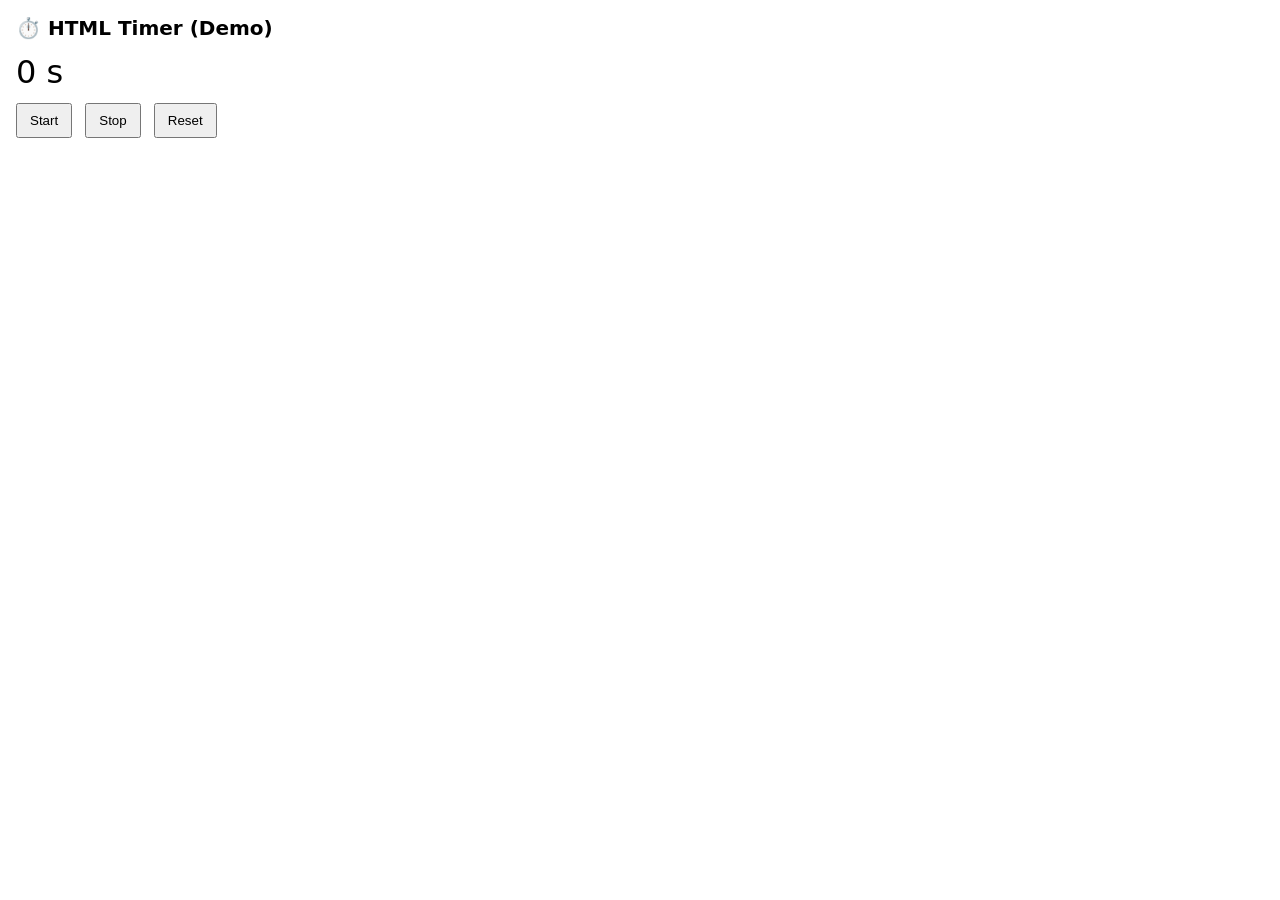
<file: scripts/scripts/html_timer/index.html>
<!DOCTYPE html>
<html lang="de">
<head>
<meta charset="UTF-8" />
<meta name="viewport" content="width=device-width, initial-scale=1.0" />
<title>HTML Timer</title>
<style>
  body { font-family: system-ui, Arial, sans-serif; margin: 16px; }
  h1 { font-size: 20px; }
  .time { font-size: 32px; margin: 12px 0; }
  button { padding: 8px 12px; margin-right: 8px; }
</style>
</head>
<body>
  <h1>⏱️ HTML Timer (Demo)</h1>
  <div class="time" id="t">0 s</div>
  <button onclick="start()">Start</button>
  <button onclick="stop()">Stop</button>
  <button onclick="reset()">Reset</button>
  <script>
    let sec = 0; let itv = null;
    function tick(){ sec++; document.getElementById('t').textContent = sec + ' s'; }
    function start(){ if(!itv) itv = setInterval(tick, 1000); }
    function stop(){ if(itv){ clearInterval(itv); itv = null; } }
    function reset(){ sec = 0; document.getElementById('t').textContent = '0 s'; }
  </script>
</body>
</html>
</file>
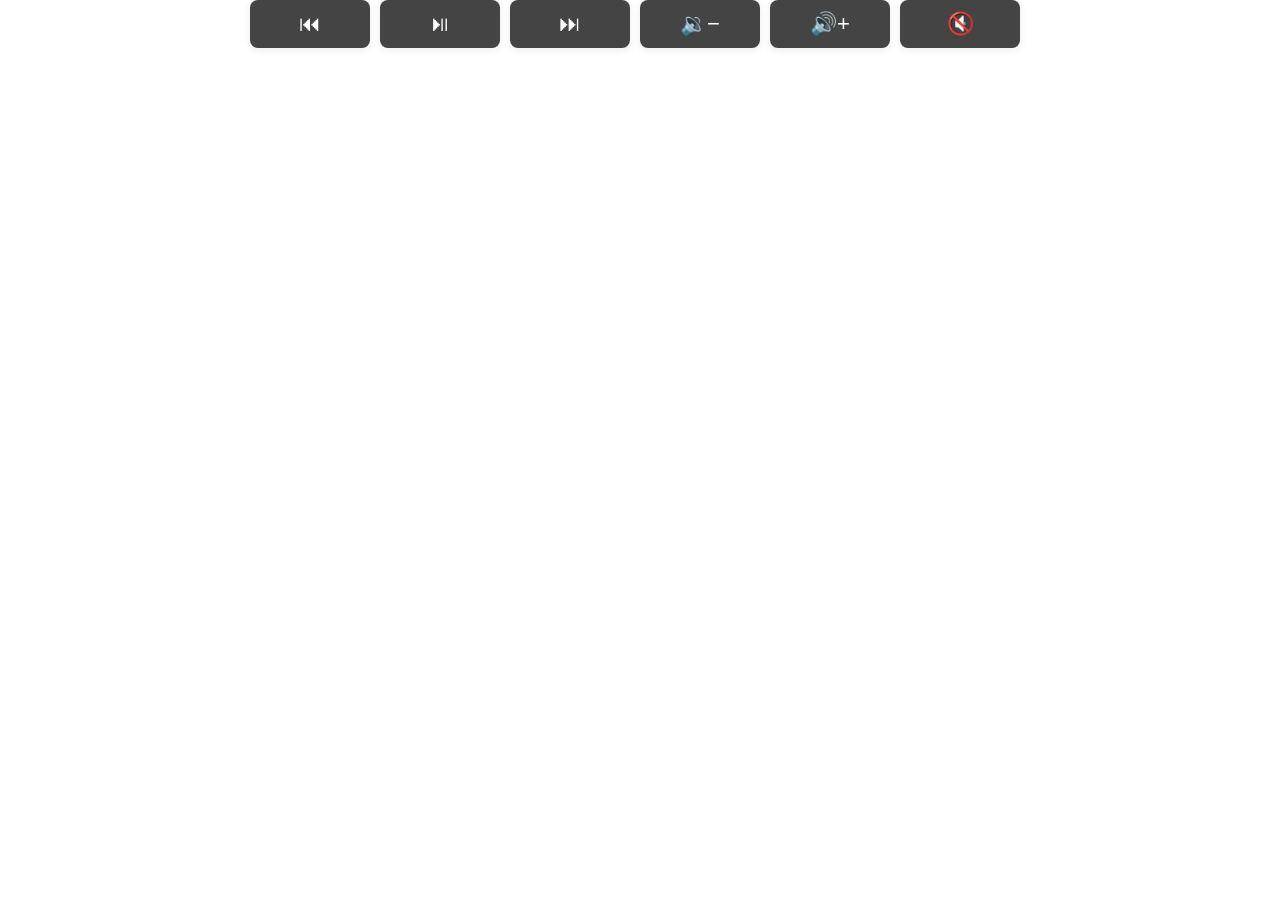
<file: scripts/[HTML] music_controls.html>
<!DOCTYPE html>
<html lang="de">
<head>
<meta charset="UTF-8" />
<meta name="viewport" content="width=device-width, initial-scale=1" />
<title>Music Toolbar</title>
<style>
  html, body {
    margin: 0;
    padding: 0;
    height: 100%;
    background: transparent;
  }
  *, *::before, *::after {
    box-sizing: border-box;
  }
  body {
    display: flex;
    justify-content: center;
    align-items: flex-start;
    height: 100vh;
    background: transparent;
  }
  .toolbar {
    display: flex;
    align-items: center;
    width: 800px;
    height: 48px;           /* Feste Höhe für die Toolbar */
    padding: 0 10px;
    gap: 10px;
    background: transparent;
  }
  .toolbar button {
    flex: 1 1 0;
    height: 100%;           /* Nimmt die volle Toolbar-Höhe */
    min-width: 44px;
    max-width: 120px;
    background: #444;
    color: white;
    border: none;
    border-radius: 8px;
    font-size: 22px;
    /* Button-Inhalte zentrieren! */
    display: flex;
    align-items: center;
    justify-content: center;
    padding: 0;             /* Kein Extra-Vertikal-Padding */
    line-height: 1;         /* Kein Einfluss der Schrift auf die Zeilenhöhe */
    margin: 0;
    transition: background .18s, color .18s, transform .13s;
    box-shadow: 0 2px 8px rgba(0,0,0,0.08);
    overflow: hidden;       /* Schneidet bei Übergröße korrekt ab */
  }
  .toolbar button:hover {
    background: #666;
  }
</style>
</head>
<body>
<div class="toolbar">
  <button title="Vorheriger" onclick="window.media?.prev()">⏮</button>
  <button title="Play/Pause" onclick="window.media?.playPause()">⏯</button>
  <button title="Nächster" onclick="window.media?.next()">⏭</button>
  <button title="Leiser" onclick="window.media?.volDown()">🔉−</button>
  <button title="Lauter" onclick="window.media?.volUp()">🔊+</button>
  <button title="Mute" onclick="window.media?.mute()">🔇</button>
</div>
<script src="qrc:///qtwebchannel/qwebchannel.js"></script>
<script>
  new QWebChannel(qt.webChannelTransport, function (ch) {
    window.media = ch.objects.media;
  });
</script>
</body>
</html>
</file>
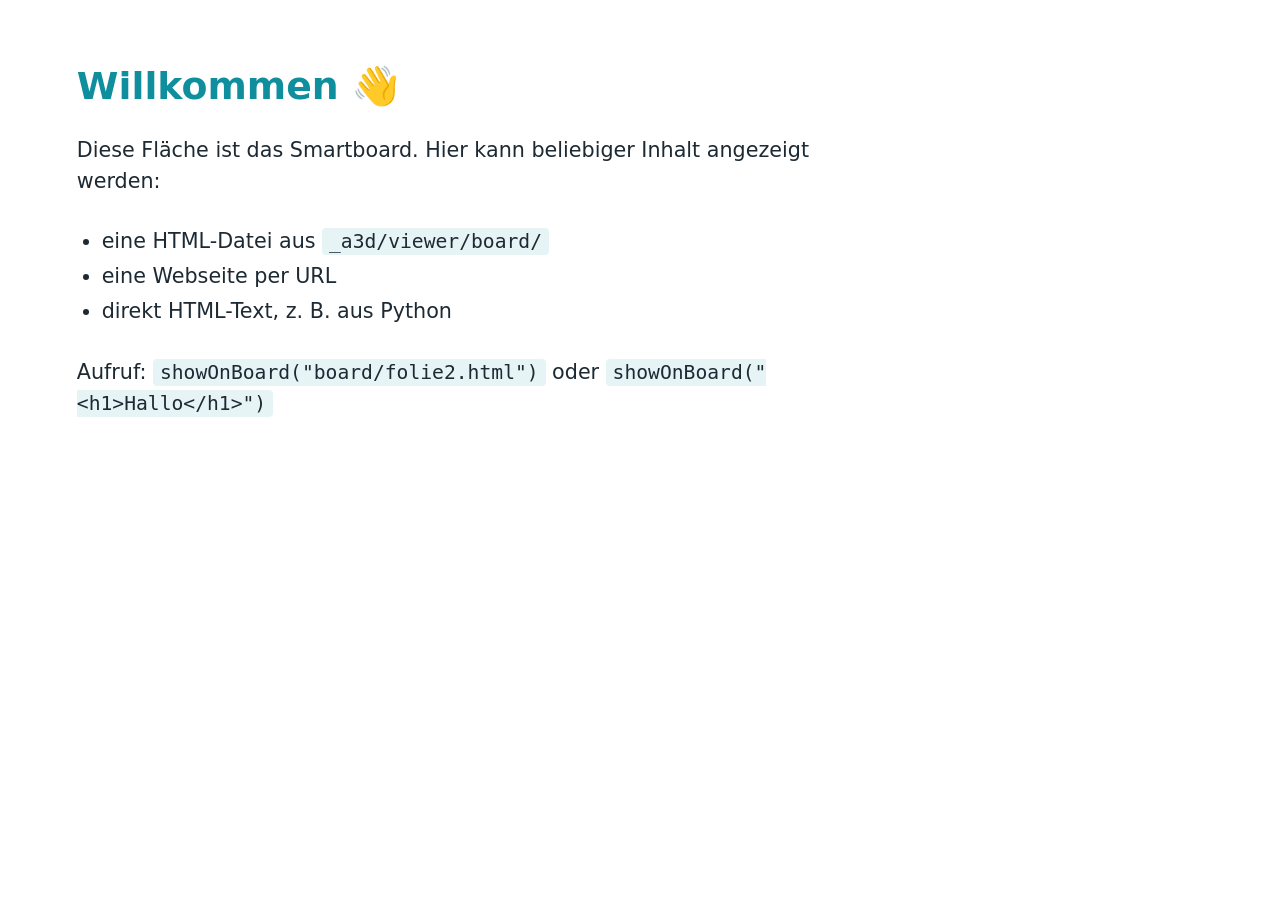
<file: scripts/_a3d/viewer/board/start.html>
<!DOCTYPE html>
<html lang="de">
<head>
<meta charset="utf-8">
<title>Board</title>
<style>
  /* Inhalt für die Smartboard-Fläche. Hintergrund bleibt transparent,
     damit die weiße Tafel aus dem Hintergrundbild durchscheint. */
  html, body { margin: 0; height: 100%; background: transparent; }
  body {
    font-family: "Segoe UI", system-ui, sans-serif; color: #1d2a33;
    padding: 5% 6%; box-sizing: border-box;
    display: flex; flex-direction: column; gap: 3vh;
  }
  h1 { margin: 0; font-size: 4.2vh; color: #0f8f9e; }
  p  { margin: 0; font-size: 2.3vh; line-height: 1.5; max-width: 60ch; }
  ul { margin: 0; padding-left: 1.2em; font-size: 2.3vh; line-height: 1.7; }
  code { background: #e6f4f6; padding: 0.1em 0.35em; border-radius: 4px; font-size: 0.95em; }
</style>
</head>
<body>
  <h1>Willkommen 👋</h1>
  <p>Diese Fläche ist das Smartboard. Hier kann beliebiger Inhalt angezeigt werden:</p>
  <ul>
    <li>eine HTML-Datei aus <code>_a3d/viewer/board/</code></li>
    <li>eine Webseite per URL</li>
    <li>direkt HTML-Text, z. B. aus Python</li>
  </ul>
  <p>Aufruf: <code>showOnBoard("board/folie2.html")</code> oder <code>showOnBoard("&lt;h1&gt;Hallo&lt;/h1&gt;")</code></p>
</body>
</html>
</file>
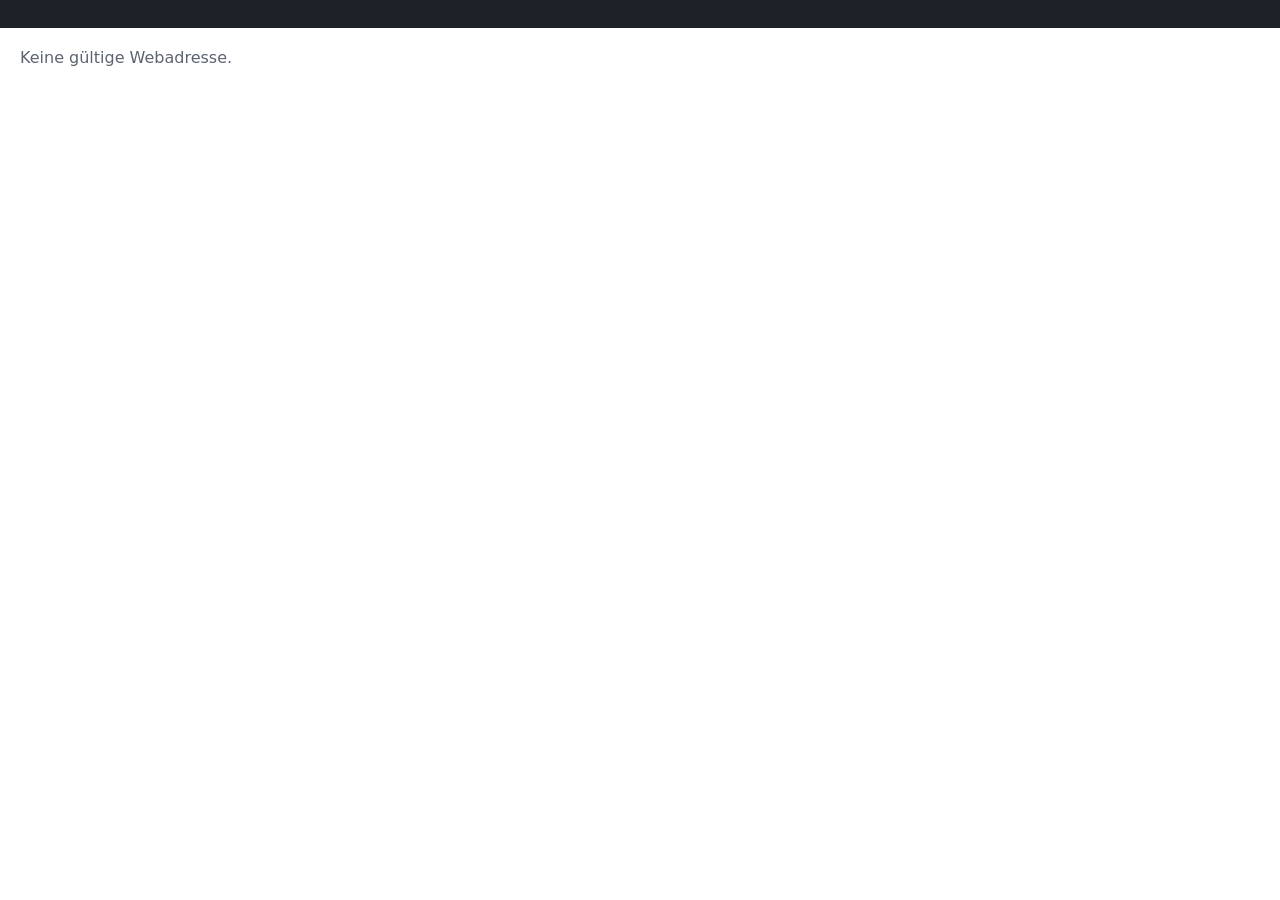
<file: scripts/_a3d/viewer/board/web.html>
<!DOCTYPE html>
<!-- Eine Webseite auf dem Board (stage.js: showWebPageOnBoard) - die Seite, die Miku gelesen hat.
     Der KI-Dienst hat vorher geprüft, dass sie öffentlich ist und eingebettet werden darf.
     Sicherheit: Der Viewer ist Chromium 83 (QtWebEngine 5.15) mit bekannten Lücken. Die Seite läuft
     deshalb in einer Sandbox - eigener, leerer Ursprung (keine Cookies/Speicher, kein Zugriff auf den
     Viewer), keine Pop-ups, keine Downloads, kein Umleiten des Fensters - und standardmäßig ohne
     Skripte (js=1 nur, wenn im Panel "Webseiten: Skripte erlauben" an ist). -->
<html lang="de">
<head>
  <meta charset="utf-8">
  <meta name="referrer" content="no-referrer">
  <title>Webseite</title>
  <style>
    html, body { margin: 0; height: 100%; overflow: hidden; background: white;
                 font-family: "Segoe UI", system-ui, sans-serif; }
    #bar { height: 28px; display: flex; align-items: center; background: #1d2128; color: #e6e6e6;
           font-size: 13px; padding: 0 10px; white-space: nowrap; overflow: hidden; }
    #host { font-weight: 600; }
    #bar > span + span { margin-left: 8px; }   /* Chromium 83: kein gap bei Flexbox */
    #title { color: #9aa4b2; overflow: hidden; text-overflow: ellipsis; }
    #bar > #mode { margin-left: auto; padding-left: 8px; color: #9aa4b2; font-size: 11px; }
    #page { position: absolute; top: 28px; left: 0; right: 0; bottom: 0; width: 100%; height: calc(100% - 28px);
            border: 0; background: white; }
    #error { padding: 20px; color: #5b6470; }
  </style>
</head>
<body>
  <div id="bar"><span id="host"></span><span id="title"></span><span id="mode"></span></div>
  <script>
    const params = new URLSearchParams(location.search);
    const scripts = params.get("js") === "1";
    let url = null;
    try { url = new URL(params.get("u") || ""); } catch (e) { /* ungültig */ }
    document.getElementById("title").textContent = params.get("t") || "";
    if (!url || (url.protocol !== "https:" && url.protocol !== "http:")) {
      const error = document.createElement("div");
      error.id = "error";
      error.textContent = "Keine gültige Webadresse.";
      document.body.append(error);
    } else {
      document.getElementById("host").textContent = url.hostname;
      document.getElementById("mode").textContent = scripts ? "Skripte an" : "ohne Skripte";
      const frame = document.createElement("iframe");
      frame.id = "page";
      // Sandbox VOR src setzen; ohne allow-same-origin: eigener, leerer Ursprung
      frame.setAttribute("sandbox", scripts ? "allow-scripts" : "");
      frame.setAttribute("referrerpolicy", "no-referrer");
      frame.src = url.href;
      document.body.append(frame);
    }
  </script>
</body>
</html>
</file>
